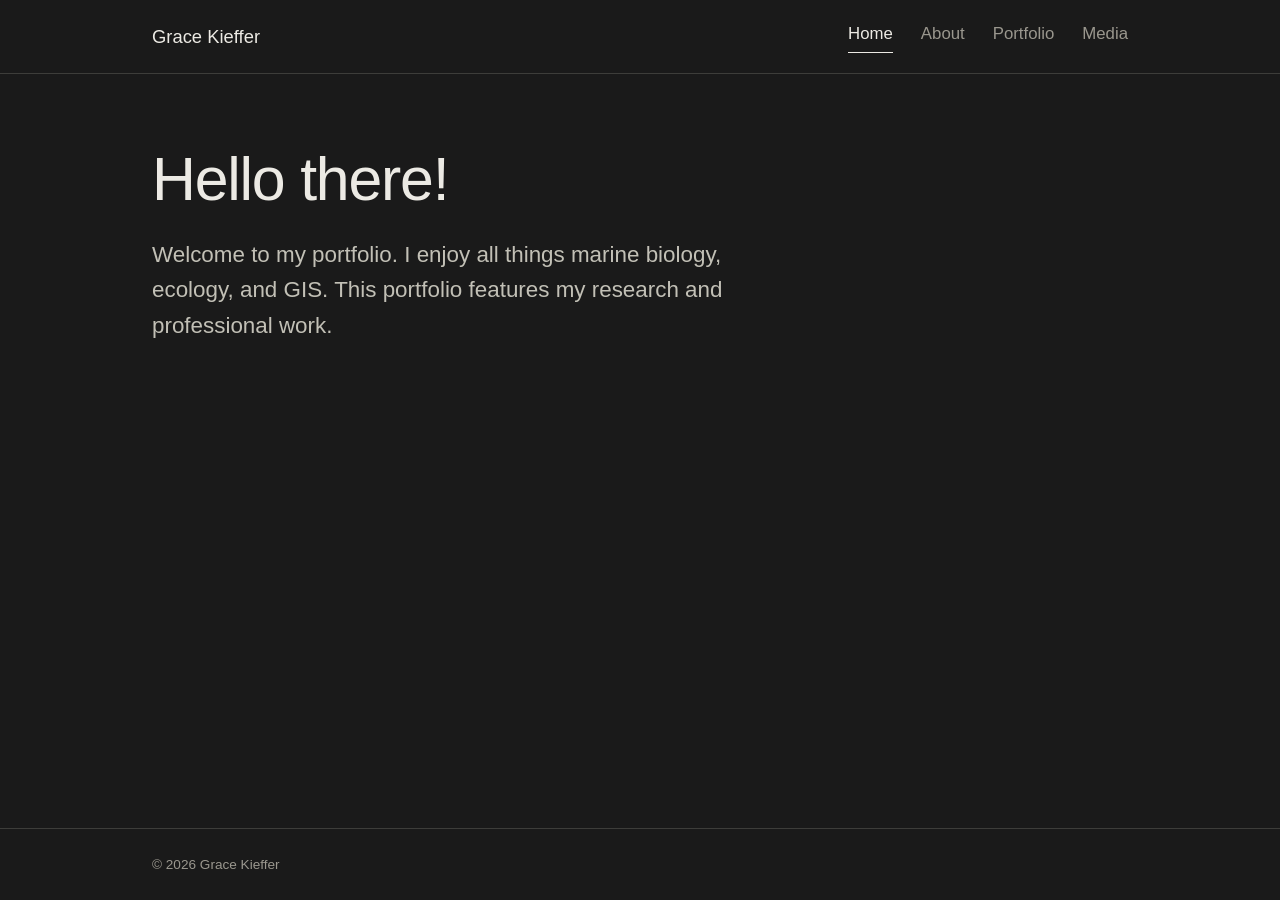
<file: index.html>
<!DOCTYPE html>
<html lang="en">
<head>
<meta charset="utf-8">
<meta name="viewport" content="width=device-width, initial-scale=1">
<title>Home | Grace Kieffer</title>
<link rel="stylesheet" href="style.css">
</head>
<body>
<header><div class="wrap">
<a class="logo" href="index.html">Grace Kieffer</a>
<nav aria-label="Main">
<a href="index.html" aria-current="page">Home</a>
<a href="about.html">About</a>
<a href="portfolio.html">Portfolio</a>
<a href="media.html">Media</a>
</nav>
</div></header>
<main><div class="wrap">
<h1>Hello there!</h1>
<p class="hello">Welcome to my portfolio. I enjoy all things marine biology, ecology, and GIS. This portfolio features my research and professional work.</p>
</div></main>
<footer><div class="wrap">&copy; 2026 Grace Kieffer</div></footer>
</body>
</html>
</file>
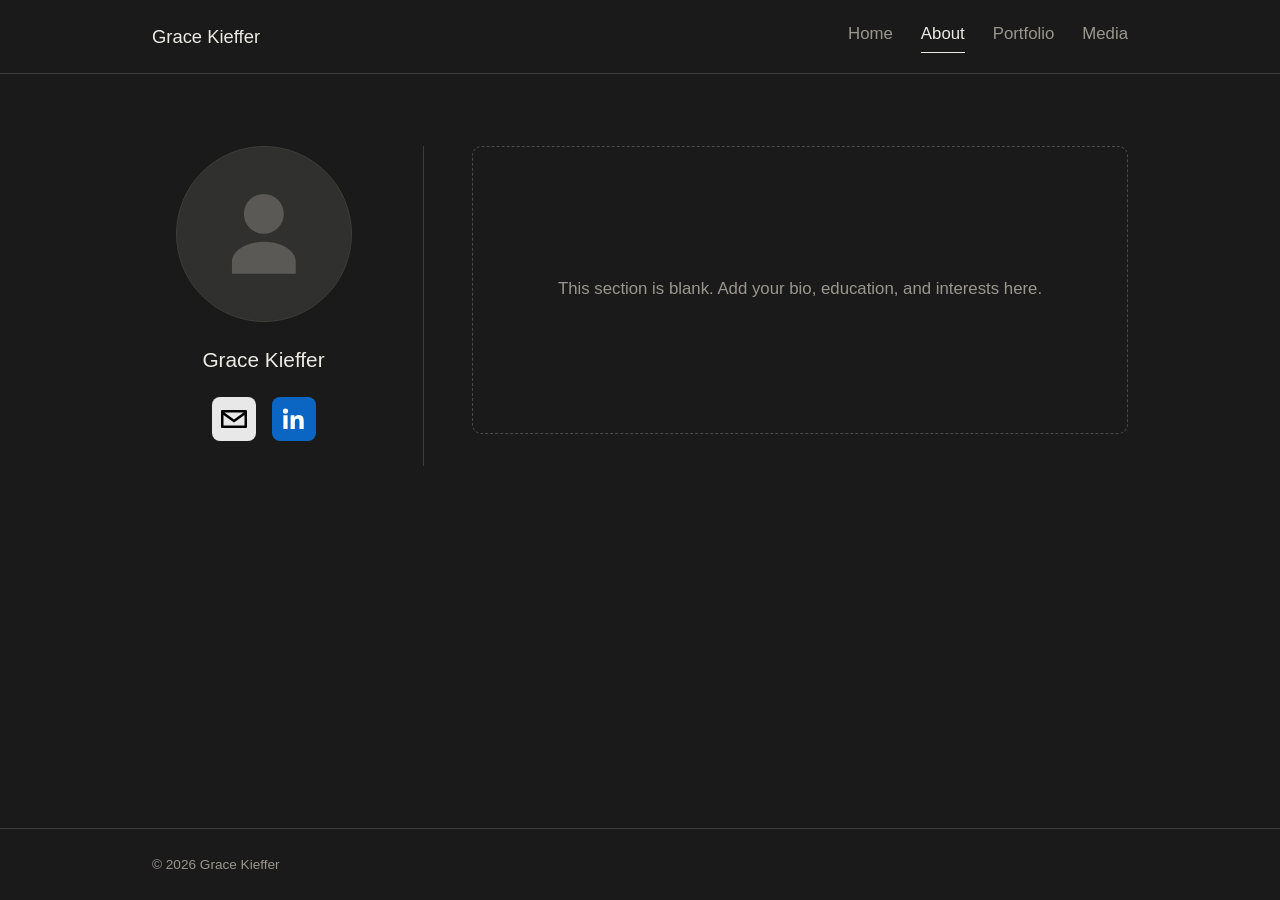
<file: about.html>
<!DOCTYPE html>
<html lang="en">
<head>
<meta charset="utf-8">
<meta name="viewport" content="width=device-width, initial-scale=1">
<title>About | Grace Kieffer</title>
<link rel="stylesheet" href="style.css">
</head>
<body>
<header><div class="wrap">
<a class="logo" href="index.html">Grace Kieffer</a>
<nav aria-label="Main">
<a href="index.html">Home</a>
<a href="about.html" aria-current="page">About</a>
<a href="portfolio.html">Portfolio</a>
<a href="media.html">Media</a>
</nav>
</div></header>
<main><div class="wrap">
<div class="about">
<aside class="side">
<!-- To use your photo: delete the <svg> below and put <img src="images/pfp.jpg" alt="Grace Kieffer"> inside the pfp div -->
<div class="pfp"><svg viewBox="0 0 24 24" role="img" aria-label="Placeholder profile picture"><path d="M12 12a5 5 0 1 0 0-10 5 5 0 0 0 0 10Zm0 2c-4.4 0-8 2.2-8 5v3h16v-3c0-2.8-3.6-5-8-5Z"/></svg></div>
<p class="name">Grace Kieffer</p>
<div class="icons">
<a href="mailto:gracekieffer14@gmail.com" aria-label="Email Grace"><svg viewBox="0 0 44 44" role="img" aria-hidden="true"><rect width="44" height="44" rx="8" fill="#e8e8e8"/><path fill="#000" d="M10 13h24a1 1 0 0 1 1 1v16a1 1 0 0 1-1 1H10a1 1 0 0 1-1-1V14a1 1 0 0 1 1-1Zm2.4 2.6L22 22.6l9.6-7H12.4ZM11.5 18v10.5h21V18L22 25.4 11.5 18Z"/></svg></a>
<a href="https://www.linkedin.com/in/gracekieffer" aria-label="Grace on LinkedIn" target="_blank" rel="noopener"><svg viewBox="0 0 44 44" role="img" aria-hidden="true"><rect width="44" height="44" rx="8" fill="#0A66C2"/><path fill="#fff" d="M13.5 11.5a2.6 2.6 0 1 1 0 5.2 2.6 2.6 0 0 1 0-5.2ZM11.4 18.3h4.2V32h-4.2V18.3Zm7 0h4v1.9h.1c.6-1.1 2-2.2 4.1-2.2 4.3 0 5.1 2.8 5.1 6.5V32h-4.2v-6.6c0-1.6 0-3.6-2.2-3.6s-2.5 1.7-2.5 3.5V32h-4.2V18.3Z"/></svg></a>
</div>
</aside>
<div>
<div class="blank">This section is blank. Add your bio, education, and interests here.</div>
</div>
</div>
</div></main>
<footer><div class="wrap">&copy; 2026 Grace Kieffer</div></footer>
</body>
</html>
</file>
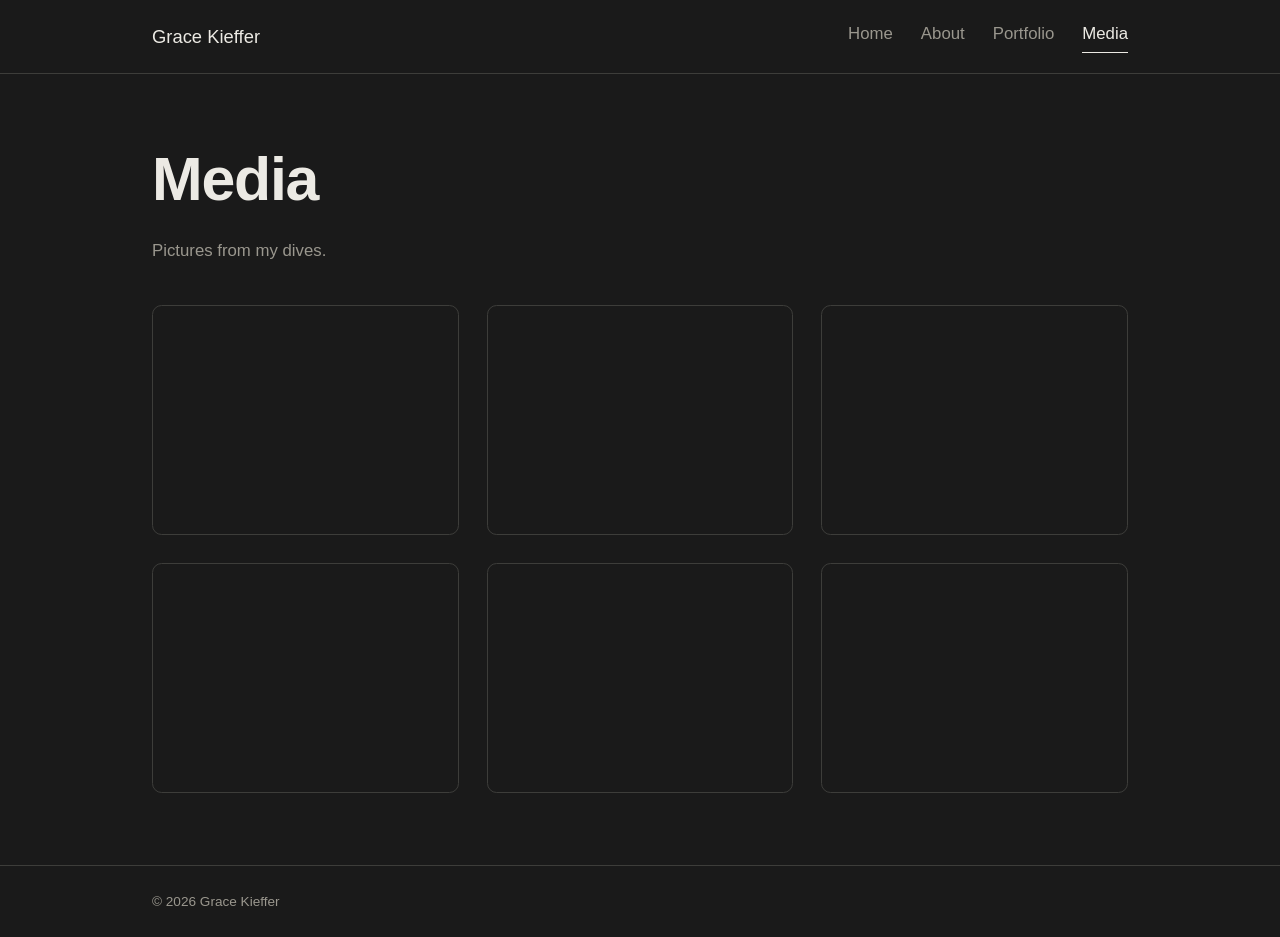
<file: media.html>
<!DOCTYPE html>
<html lang="en">
<head>
<meta charset="utf-8">
<meta name="viewport" content="width=device-width, initial-scale=1">
<title>Media | Grace Kieffer</title>
<link rel="stylesheet" href="style.css">
</head>
<body>
<header><div class="wrap">
<a class="logo" href="index.html">Grace Kieffer</a>
<nav aria-label="Main">
<a href="index.html">Home</a>
<a href="about.html">About</a>
<a href="portfolio.html">Portfolio</a>
<a href="media.html" aria-current="page">Media</a>
</nav>
</div></header>
<main><div class="wrap">
<h1 class="bold">Media</h1>
<p class="sub">Pictures from my dives.</p>
<!-- To add a photo, put an image inside a frame: <div class="shot"><img src="images/your-photo.jpg" alt="Describe the photo"></div>
     To add more frames, copy any <div class="shot"></div> line. -->
<div class="gallery">
<div class="shot"></div>
<div class="shot"></div>
<div class="shot"></div>
<div class="shot"></div>
<div class="shot"></div>
<div class="shot"></div>
</div>
</div></main>
<footer><div class="wrap">&copy; 2026 Grace Kieffer</div></footer>
</body>
</html>
</file>
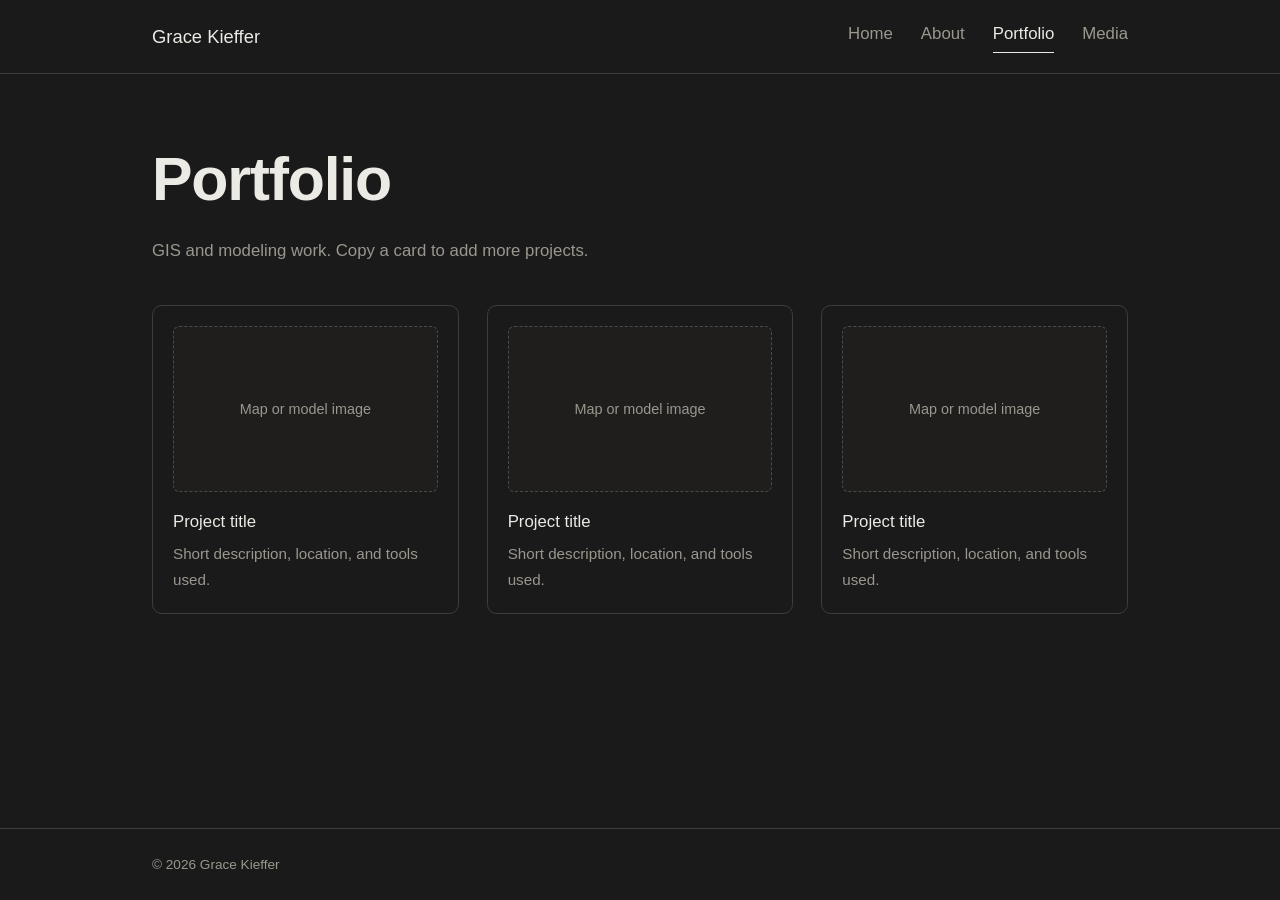
<file: portfolio.html>
<!DOCTYPE html>
<html lang="en">
<head>
<meta charset="utf-8">
<meta name="viewport" content="width=device-width, initial-scale=1">
<title>Portfolio | Grace Kieffer</title>
<link rel="stylesheet" href="style.css">
</head>
<body>
<header><div class="wrap">
<a class="logo" href="index.html">Grace Kieffer</a>
<nav aria-label="Main">
<a href="index.html">Home</a>
<a href="about.html">About</a>
<a href="portfolio.html" aria-current="page">Portfolio</a>
<a href="media.html">Media</a>
</nav>
</div></header>
<main><div class="wrap">
<h1 class="bold">Portfolio</h1>
<p class="sub">GIS and modeling work. Copy a card to add more projects.</p>
<div class="cards">
<div class="card"><div class="thumb">Map or model image</div><h3>Project title</h3><p>Short description, location, and tools used.</p></div>
<div class="card"><div class="thumb">Map or model image</div><h3>Project title</h3><p>Short description, location, and tools used.</p></div>
<div class="card"><div class="thumb">Map or model image</div><h3>Project title</h3><p>Short description, location, and tools used.</p></div>
</div>
</div></main>
<footer><div class="wrap">&copy; 2026 Grace Kieffer</div></footer>
</body>
</html>
</file>
<file: style.css>
:root{--bg:#1a1a1a;--text:#c2c0b6;--head:#eceae4;--muted:#9a978e;--line:#3d3d3a;--hover:#fff;
--font:"Helvetica Neue",Helvetica,Arial,"Segoe UI",sans-serif}
*{box-sizing:border-box}
body{margin:0;background:var(--bg);color:var(--text);font:400 1.05rem/1.7 var(--font);min-height:100vh;display:flex;flex-direction:column;-webkit-font-smoothing:antialiased}
a{color:var(--head);text-underline-offset:3px}a:hover{color:var(--hover)}
:focus-visible{outline:2px solid var(--head);outline-offset:4px}
.wrap{width:100%;max-width:64rem;margin:0 auto;padding:0 1.5rem}
header{border-bottom:1px solid var(--line)}
header .wrap{display:flex;flex-wrap:wrap;gap:.75rem 2rem;align-items:center;justify-content:space-between;padding-top:1.25rem;padding-bottom:1.25rem}
.logo{font-weight:500;font-size:1.15rem;color:var(--head);text-decoration:none}
nav{display:flex;gap:1.75rem;flex-wrap:wrap}
nav a{color:var(--muted);text-decoration:none;padding-bottom:.2rem;border-bottom:1px solid transparent}
nav a:hover{color:var(--hover)}
nav a[aria-current="page"]{color:var(--head);border-color:var(--head)}
main{flex:1;padding:4.5rem 0}
h1{font-weight:300;font-size:clamp(2.2rem,6vw,3.8rem);line-height:1.1;letter-spacing:-.02em;color:var(--head);margin:0 0 1.5rem}
h1.bold{font-weight:700}
p{max-width:38rem;margin:.6rem 0}
.hello{font-size:clamp(1.15rem,2.4vw,1.4rem);line-height:1.6;max-width:36rem}
.sub{color:var(--muted)}
.cards{display:grid;grid-template-columns:repeat(auto-fill,minmax(17rem,1fr));gap:1.75rem;margin-top:2.5rem}
.card{border:1px solid var(--line);border-radius:.6rem;padding:1.25rem}
.thumb{aspect-ratio:16/10;background:#1f1e1d;border:1px dashed #4a4a46;border-radius:.4rem;display:flex;align-items:center;justify-content:center;color:var(--muted);font-size:.9rem;margin-bottom:1rem}
.thumb img{width:100%;height:100%;object-fit:cover;border-radius:.4rem;display:block}
.card h3{font-weight:500;font-size:1.05rem;color:var(--head);margin:0 0 .3rem}
.card p{margin:0;font-size:.95rem;color:var(--muted)}
/* About: fixed sidebar + scrolling content */
.about{display:grid;grid-template-columns:17rem 1fr;gap:3rem;align-items:start}
.side{position:sticky;top:2rem;text-align:center;padding-right:3rem;border-right:1px solid var(--line);min-height:20rem}
.pfp{width:11rem;height:11rem;margin:0 auto;border-radius:50%;background:#30302e;border:1px solid var(--line);display:flex;align-items:center;justify-content:center;overflow:hidden}
.pfp img{width:100%;height:100%;object-fit:cover}
.pfp svg{width:55%;height:55%;fill:#5a5955}
.name{font-weight:500;font-size:1.3rem;color:var(--head);margin:1.25rem 0 0}
.icons{display:flex;gap:1rem;justify-content:center;margin-top:1.25rem}
.icons a{display:block;width:2.75rem;height:2.75rem;border-radius:.5rem}
.icons a:hover{opacity:.85}
.icons svg{display:block;width:100%;height:100%}
.blank{border:1px dashed #4a4a46;border-radius:.6rem;min-height:18rem;display:flex;align-items:center;justify-content:center;color:var(--muted);text-align:center;padding:1.5rem}
@media (max-width:760px){
 .about{grid-template-columns:1fr;gap:2rem}
 .side{position:static;border-right:0;padding-right:0;min-height:0}
}
footer{border-top:1px solid var(--line);padding:1.5rem 0;color:var(--muted);font-size:.85rem}
/* Media: empty outlined photo frames */
.gallery{display:grid;grid-template-columns:repeat(auto-fill,minmax(17rem,1fr));gap:1.75rem;margin-top:2.5rem}
.shot{aspect-ratio:4/3;border:1px solid var(--line);border-radius:.6rem;overflow:hidden}
.shot img{width:100%;height:100%;object-fit:cover;display:block}
</file>
